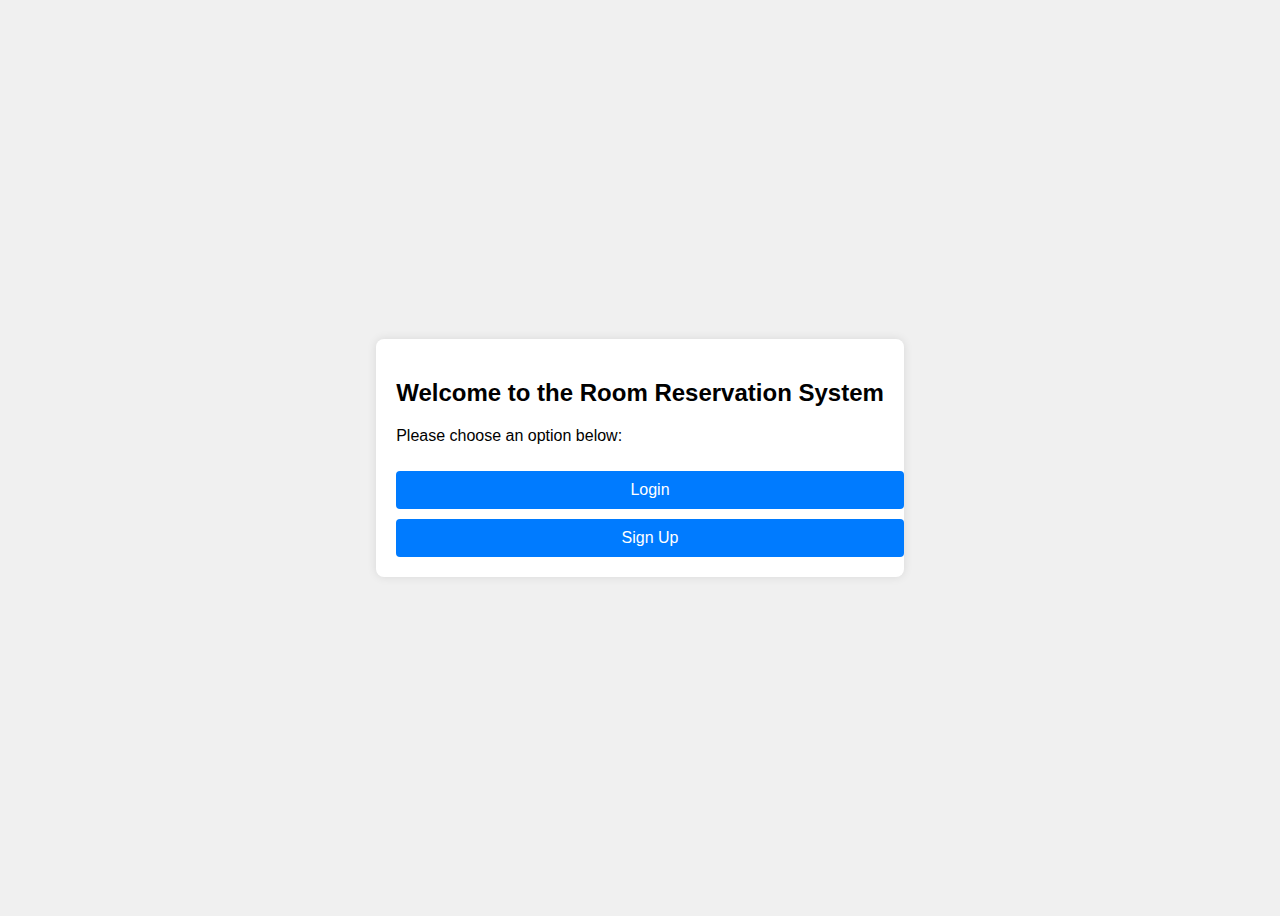
<file: app/index.html>
<!DOCTYPE html>
<html lang="en">
<head>
    <meta charset="UTF-8">
    <meta name="viewport" content="width=device-width, initial-scale=1.0">
    <title>Homepage</title>
    <link rel="stylesheet" href="styles.css">
</head>
<body>
    <div class="container">
        <h2>Welcome to the Room Reservation System</h2>
        <p>Please choose an option below:</p>
        <a href="login.html" class="button">Login</a>
        <a href="signup.html" class="button">Sign Up</a>
    </div>
</body>
</html>
</file>
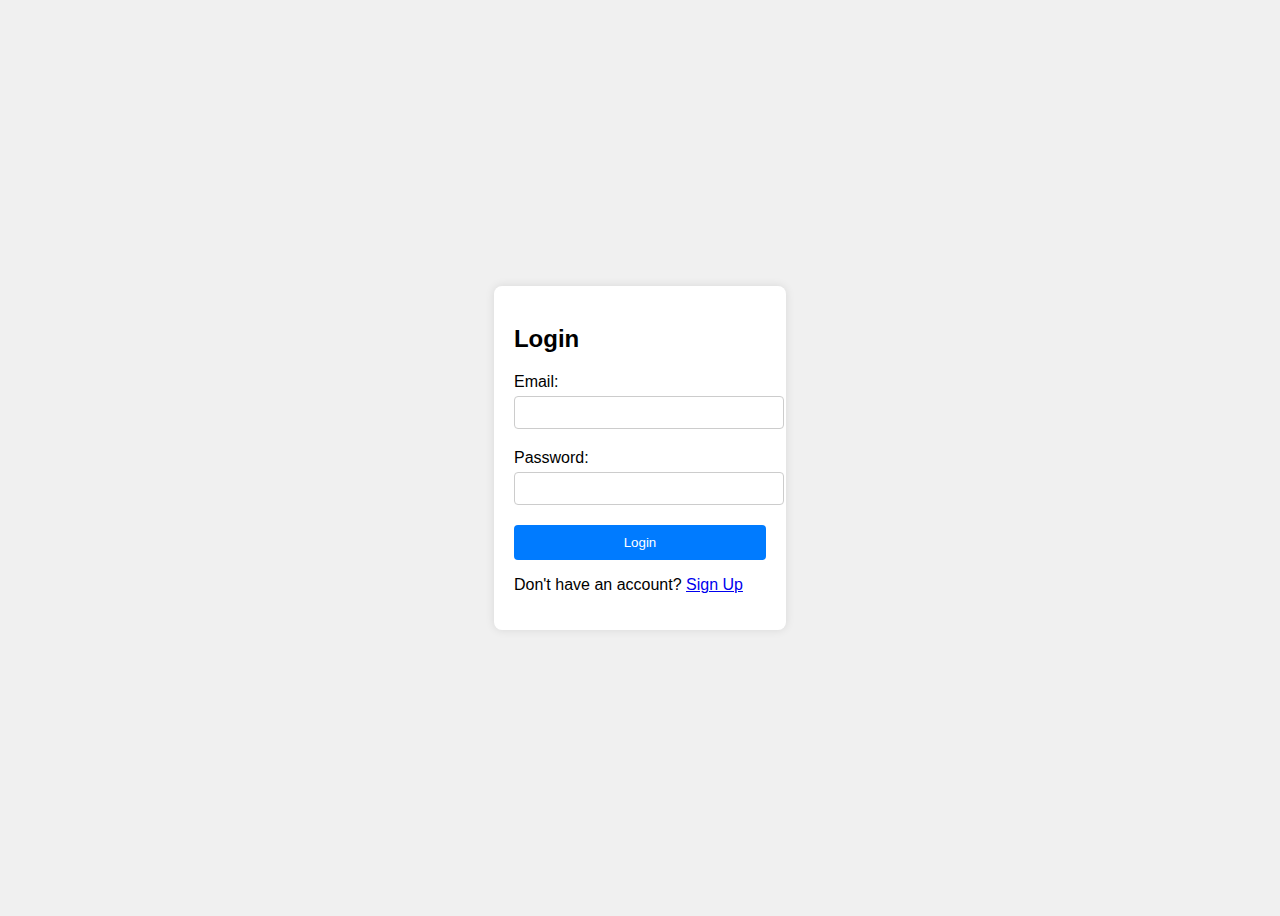
<file: app/login.html>
<!DOCTYPE html>
<html lang="en">
<head>
    <meta charset="UTF-8">
    <meta name="viewport" content="width=device-width, initial-scale=1.0">
    <title>Login</title>
    <link rel="stylesheet" href="styles.css">
</head>
<body>
    <div class="container">
        <h2>Login</h2>
        <form action="login.php" method="POST">
            <label for="email">Email:</label>
            <input type="email" id="email" name="email" required>
            <label for="password">Password:</label>
            <input type="password" id="password" name="password" required>
            <button type="submit" class="button">Login</button>
        </form>
        <p>Don't have an account? <a href="signup.html">Sign Up</a></p>
    </div>
</body>
</html>
</file>
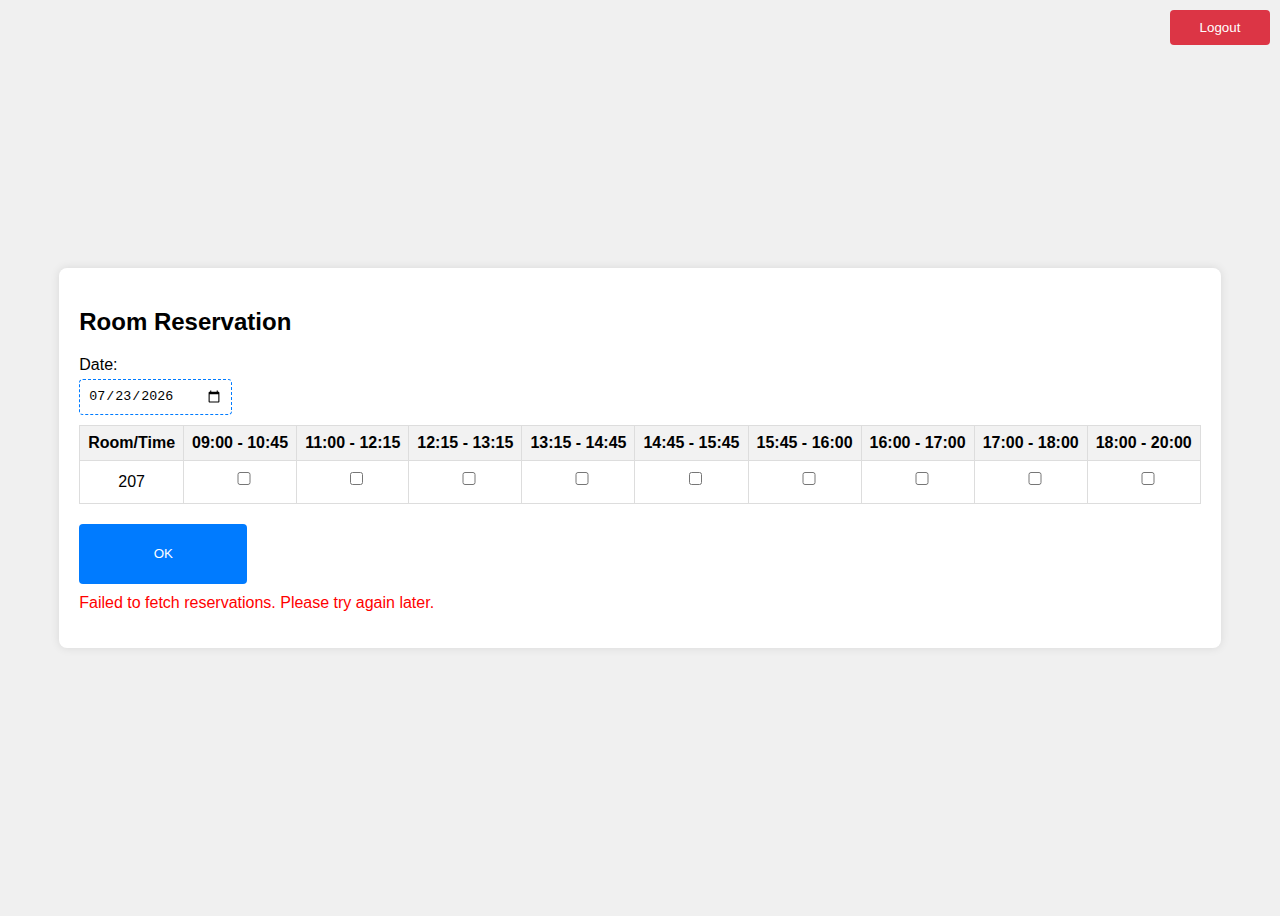
<file: app/reserve.html>
<!DOCTYPE html>
<html lang="en">
<head>
    <meta charset="UTF-8">
    <meta name="viewport" content="width=device-width, initial-scale=1.0">
    <title>Room Reservation</title>
    <link rel="stylesheet" href="styles.css">
    <style>
        .logout-button {
            position: absolute;
            top: 10px;
            right: 10px;
            width: 100px;
            background-color: #dc3545;
            color: white;
            border: none;
            padding: 10px 20px;
            cursor: pointer;
            border-radius: 4px;
        }
        .logout-button:hover {
            background-color: #c82333;
        }
        .resrv-btn {
            display: block;
            margin-top: 20px;
            padding: 10px 20px;
            background-color: #007bff;
            color: white;
            border: none;
            cursor: pointer;
            border-radius: 4px;
        }
        .resrv-btn:hover {
            background-color: #0056b3;
        }
        .error-message {
            color: red;
            margin-top: 10px;
        }
        .popup {
            position: fixed;
            top: 50%;
            left: 50%;
            transform: translate(-50%, -50%);
            background-color: white;
            border: 1px solid #ccc;
            padding: 20px;
            z-index: 1000;
            display: none;
        }
        .popup-overlay {
            position: fixed;
            top: 0;
            left: 0;
            width: 100%;
            height: 100%;
            background-color: rgba(0, 0, 0, 0.5);
            z-index: 999;
            display: none;
        }
        .popup button {
            margin-top: 10px;
            padding: 10px 20px;
            background-color: #007bff;
            color: white;
            border: none;
            cursor: pointer;
            border-radius: 4px;
        }
        .popup button:hover {
            background-color: #0056b3;
        }
    </style>
</head>
<body>
    <div class="container">
        <h2>Room Reservation</h2>
        <form action="logout.php" method="POST">
            <button type="submit" class="logout-button">Logout</button>
        </form>
        <form id="reservationForm" action="reserve.php" method="POST">
            <label for="date">Date:</label>
            <input type="date" id="date" name="date" required>
            <table id="reservationTable">
                <tr>
                    <th>Room/Time</th>
                    <th>09:00 - 10:45</th>
                    <th>11:00 - 12:15</th>
                    <th>12:15 - 13:15</th>
                    <th>13:15 - 14:45</th>
                    <th>14:45 - 15:45</th>
                    <th>15:45 - 16:00</th>
                    <th>16:00 - 17:00</th>
                    <th>17:00 - 18:00</th>
                    <th>18:00 - 20:00</th>
                </tr>
                <tr>
                    <td>207</td>
                    <td><input type="checkbox" name="reservation[]" value="207,09:00:00"></td>
                    <td><input type="checkbox" name="reservation[]" value="207,11:00:00"></td>
                    <td><input type="checkbox" name="reservation[]" value="207,12:15:00"></td>
                    <td><input type="checkbox" name="reservation[]" value="207,13:15:00"></td>
                    <td><input type="checkbox" name="reservation[]" value="207,14:45:00"></td>
                    <td><input type="checkbox" name="reservation[]" value="207,15:45:00"></td>
                    <td><input type="checkbox" name="reservation[]" value="207,16:00:00"></td>
                    <td><input type="checkbox" name="reservation[]" value="207,17:00:00"></td>
                    <td><input type="checkbox" name="reservation[]" value="207,18:00:00"></td>
                </tr>
                <!-- Add more rows for other rooms as needed -->
            </table>
            <button type="submit" class="resrv-btn">OK</button>
            <p class="error-message" id="error-message"></p>
        </form>
    </div>

    <div class="popup-overlay" id="popup-overlay"></div>
    <div class="popup" id="popup">
        <p id="popup-message"></p>
        <button onclick="closePopup()">Close</button>
    </div>

    <script>
        // Set the minimum date to today
        const today = new Date().toISOString().split('T')[0];
        const dateInput = document.getElementById('date');
        dateInput.setAttribute('min', today);

        // Function to set the date input to today's date
        function setDateToToday() {
            dateInput.value = today;
        }

        function showPopup(message) {
            const popup = document.getElementById('popup');
            const overlay = document.getElementById('popup-overlay');
            document.getElementById('popup-message').textContent = message;
            popup.style.display = 'block';
            overlay.style.display = 'block';
        }

        function closePopup() {
            const popup = document.getElementById('popup');
            const overlay = document.getElementById('popup-overlay');
            popup.style.display = 'none';
            overlay.style.display = 'none';
        }

        function fetchReservations(date) {
            if (date) {
                fetch(`reserve.php?date=${date}`)
                    .then(response => {
                        if (!response.ok) {
                            throw new Error('Network response was not ok');
                        }
                        return response.json();
                    })
                    .then(data => {
                        const checkboxes = document.querySelectorAll('#reservationTable input[type="checkbox"]');
                        checkboxes.forEach(checkbox => {
                            checkbox.disabled = false; // Enable all checkboxes
                            checkbox.onclick = null; // Remove previous onclick event
                        });

                        data.forEach(reservation => {
                            const { room, time, name } = reservation;
                            const checkbox = document.querySelector(`#reservationTable input[value="${room},${time}"]`);
                            if (checkbox) {
                                checkbox.disabled = true; // Disable already booked slots
                                checkbox.onclick = function() {
                                    showPopup(`This slot is already booked by ${name}.`);
                                };
                            }
                        });
                    })
                    .catch(error => {
                        console.error('Error fetching reservations:', error);
                        document.getElementById('error-message').textContent = 'Failed to fetch reservations. Please try again later.';
                    });
            }
        }

        // Automatically fetch reservations for today's date on page load
        document.addEventListener('DOMContentLoaded', function() {
            setDateToToday();
            fetchReservations(today);
        });

        // Fetch reservations when the date is changed
        dateInput.addEventListener('change', function() {
            fetchReservations(this.value);
        });
    </script>
</body>
</html>
</file>
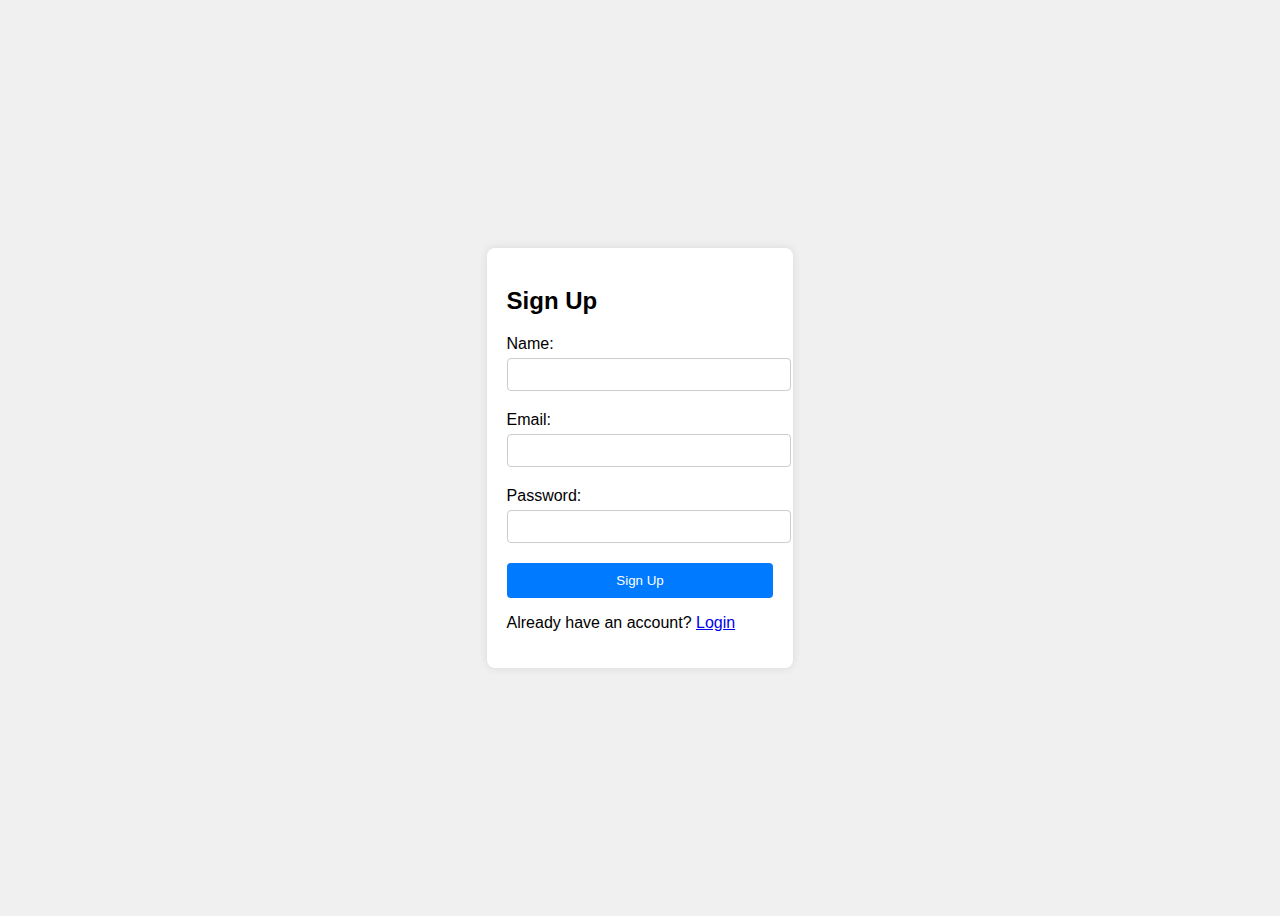
<file: app/signup.html>
<!DOCTYPE html>
<html lang="en">
<head>
    <meta charset="UTF-8">
    <meta name="viewport" content="width=device-width, initial-scale=1.0">
    <title>Sign Up</title>
    <link rel="stylesheet" href="styles.css">
</head>
<body>
    <div class="container">
        <h2>Sign Up</h2>
        <form action="signup.php" method="POST">
            <label for="name">Name:</label>
            <input type="text" id="name" name="name" required>
            <label for="email">Email:</label>
            <input type="email" id="email" name="email" required>
            <label for="password">Password:</label>
            <input type="password" id="password" name="password" required>
            <button type="submit" class="button">Sign Up</button>
        </form>
        <p>Already have an account? <a href="login.html">Login</a></p>
    </div>
</body>
</html>
</file>
<file: app/styles.css>
body {
    font-family: Arial, sans-serif;
    background-color: #f0f0f0;
    display: flex;
    justify-content: center;
    align-items: center;
    height: 100vh;
}

.container {
    background-color: white;
    padding: 20px;
    border-radius: 8px;
    box-shadow: 0 0 10px rgba(0, 0, 0, 0.1);
}

h2 {
    margin-bottom: 20px;
}

label {
    display: block;
    margin: 10px 0 5px;
}

input {
    width: 100%;
    padding: 8px;
    margin-bottom: 10px;
    border: 1px solid #ccc;
    border-radius: 4px;
}

 .button {
    display: inline-block;
    width: 100%;
    /* height: 60px; */
    padding: 10px;
    background-color: #007bff;
    border: none;
    color: white;
    border-radius: 4px;
    cursor: pointer;
    text-align: center;
    text-decoration: none;
    margin-top: 10px;
}
.resrv-btn{
    display: inline-block;
    width: 15%;
    height: 60px;
    padding: 10px;
    background-color: #007bff;
    border: none;
    color: white;
    border-radius: 4px;
    cursor: pointer;
    text-align: center;
    text-decoration: none;
    margin-top: 10px;
}
button:hover, .button:hover {
    background-color: #0056b3;
}

table {
    width: 100%;
    border-collapse: collapse;
}

table, th, td {
    border: 1px solid #ddd;
}

th, td {
    padding: 8px;
    text-align: center;
}

th {
    background-color: #f2f2f2;
}

.logout-button {
    background-color: #dc3545;
}

.logout-button:hover {
    background-color: #c82333;
}
#date {
    width: 12%;
    padding: 8px;
    margin-bottom: 10px;
    border: 1px dashed #007bff; /* Blue dashed border */
    border-radius: 4px;
  }
    #time {
        width: 12%;
        padding: 8px;
        margin-bottom: 10px;
        border: 1px dashed #007bff; /* Blue dashed border */
        border-radius: 4px;
    }
</file>
